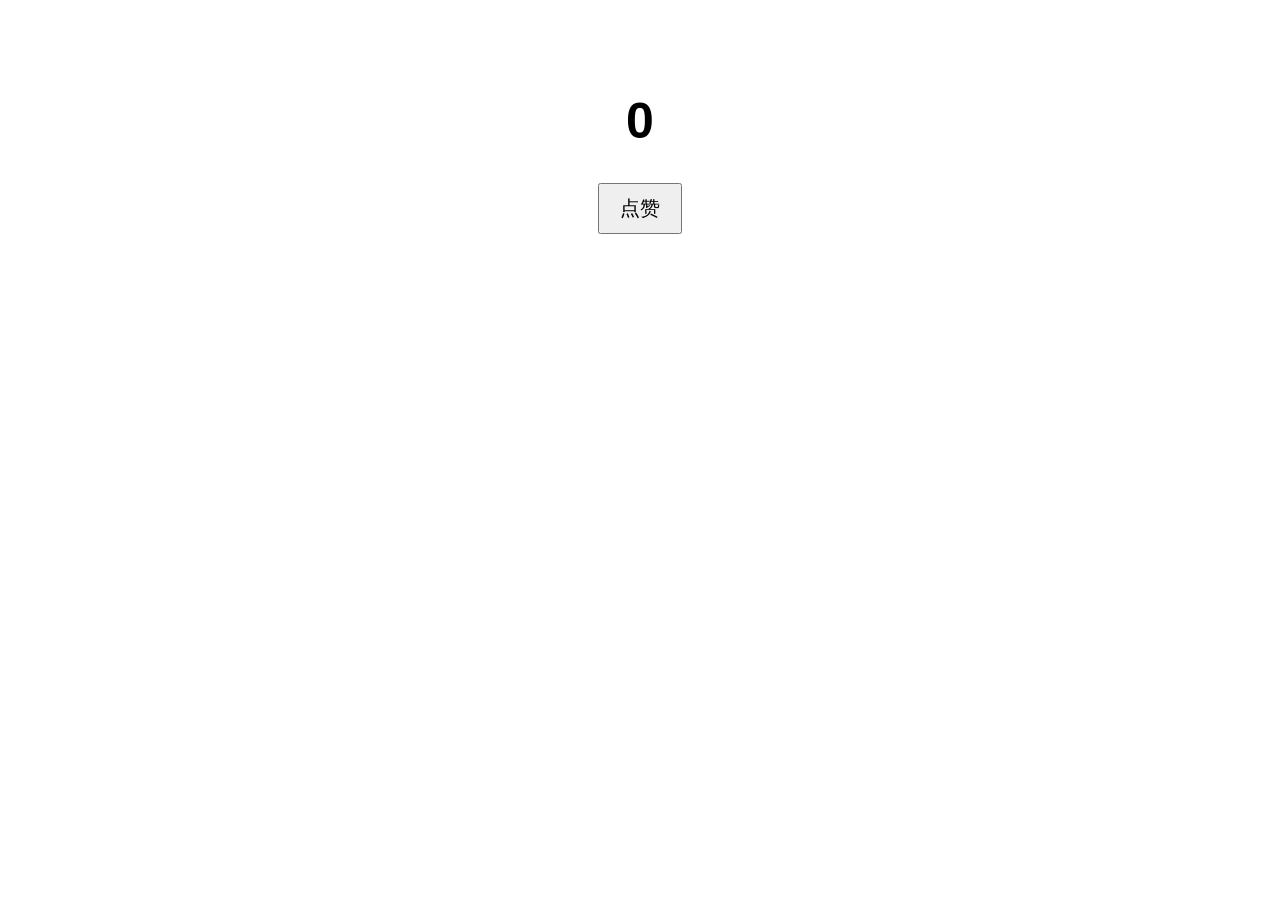
<file: study.html>
<!DOCTYPE html>
<html>
<head>
    <title>我的第一个交互网页</title>
    <style>
        /* CSS：设置基本的长相 */
        body { text-align: center; padding-top: 50px; font-family: Arial; }
        #count-display { font-size: 50px; }
        button { padding: 10px 20px; font-size: 20px; cursor: pointer; }
    </style>
</head>
<body>

    <h1 id="count-display">0</h1>
    <button id="like-btn">点赞</button>

    <script>
        // JS：赋予灵魂
        let count = 0; // 1. 逻辑脑：存数字

        // 2. 抓取：找到零件
        const display = document.getElementById("count-display");
        const btn = document.getElementById("like-btn");

        // 3. 监听：等信号
        btn.addEventListener("click", function() {
            count = count + 1; // 4. 执行：加 1
            
            // 更新内容
            display.innerText = count;

            // 更新样式：如果点赞超过 10，文字变红
            if (count >= 10) {
                display.style.color = "red";
                display.innerText = count + " (危险！)";
            }
        });
    </script>
</body>
</html>
</file>
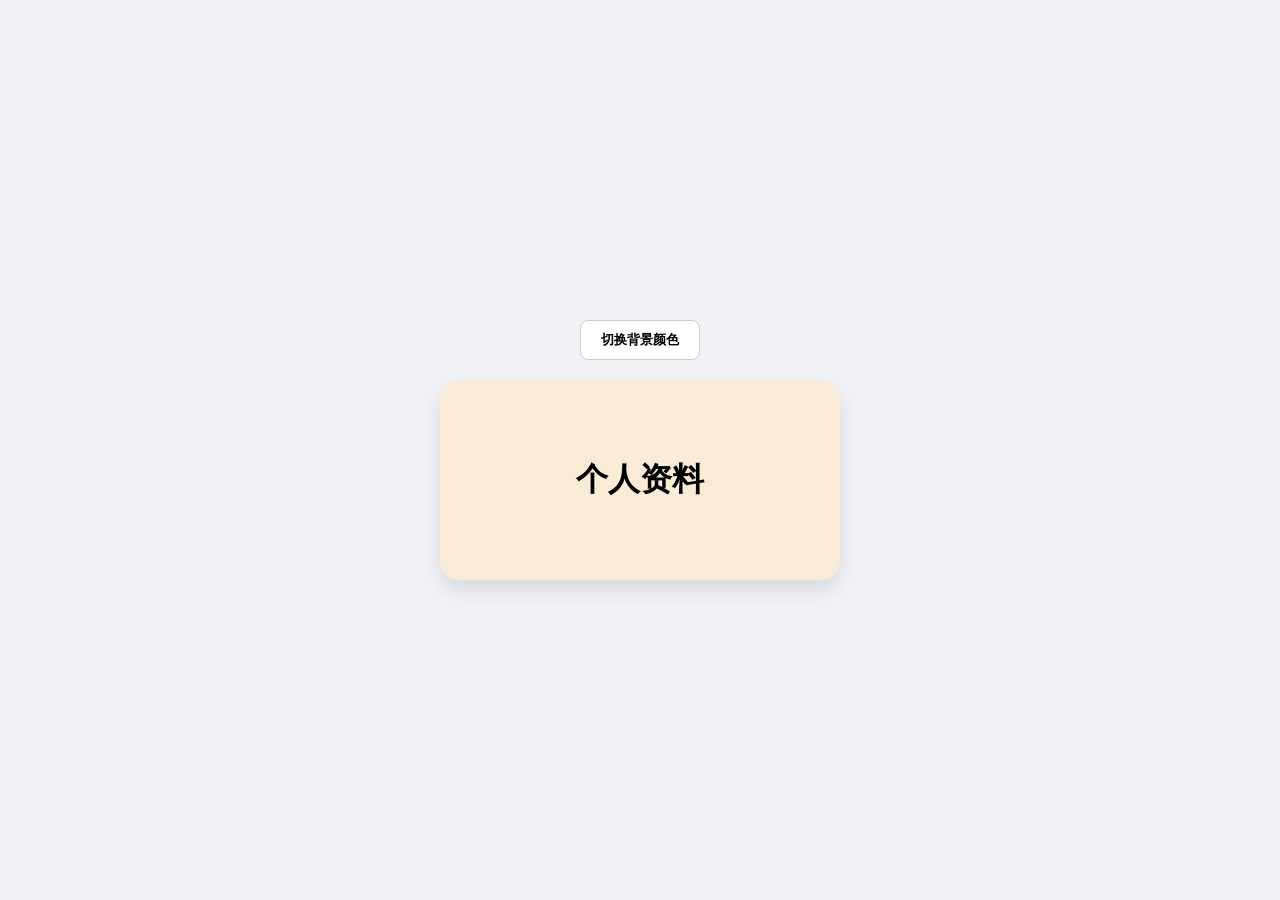
<file: 背景切换.html>
<!DOCTYPE html>
<html lang="en">
<head>
    <meta charset="UTF-8">
    <meta name="viewport" content="width=device-width, initial-scale=1.0">
    <title>名片</title>
    <style>
        /* 1. 基础重置与居中 */
        * {
            padding: 0;
            margin: 0;
            box-sizing: border-box; /* 推荐加上，防止边框撑开盒子 */
        }

        body {
            /* 让整个 body 变成一个大容器，使 h1 居中 */
            display: flex;
            flex-direction: column; /* 元素垂直排列 */
            justify-content: center;
            align-items: center;
            height: 100vh;
            background-color: #f0f2f5; /* 默认浅色背景 */
            transition: background-color 0.4s ease; /* 背景平滑过渡 */
        }

        /* 2. 深色模式样式 */
        body.dark-mode {
            background-color: #2c3e50;
        }

        /* 3. H1 盒子样式 */
        h1 {
            display: flex;
            justify-content: center;
            align-items: center;
            height: 200px;
            width: 400px;
            background-color: antiquewhite;
            border-radius: 20px; /* 圆角 */
            box-shadow: 0 10px 20px rgba(0,0,0,0.1); /* 加一点阴影更有质感 */
            margin-top: 20px;
        }

        /* 4. 按钮样式 */
        button {
            padding: 10px 20px;
            cursor: pointer;
            border-radius: 8px;
            border: 1px solid #ccc;
            background: white;
            font-weight: bold;
        }
    </style>
</head>

<body>
    <button id="toggleBtn">切换背景颜色</button>
    
    <h1>个人资料</h1>

    <script>
        // 获取按钮和 body 元素
        const btn = document.getElementById('toggleBtn');
        const body = document.body;

        // 点击事件
        btn.onclick = function() {
            // 在 body 上切换 dark-mode 这个类
            body.classList.toggle('dark-mode');
        };
    </script>
</body>
</html>
</file>
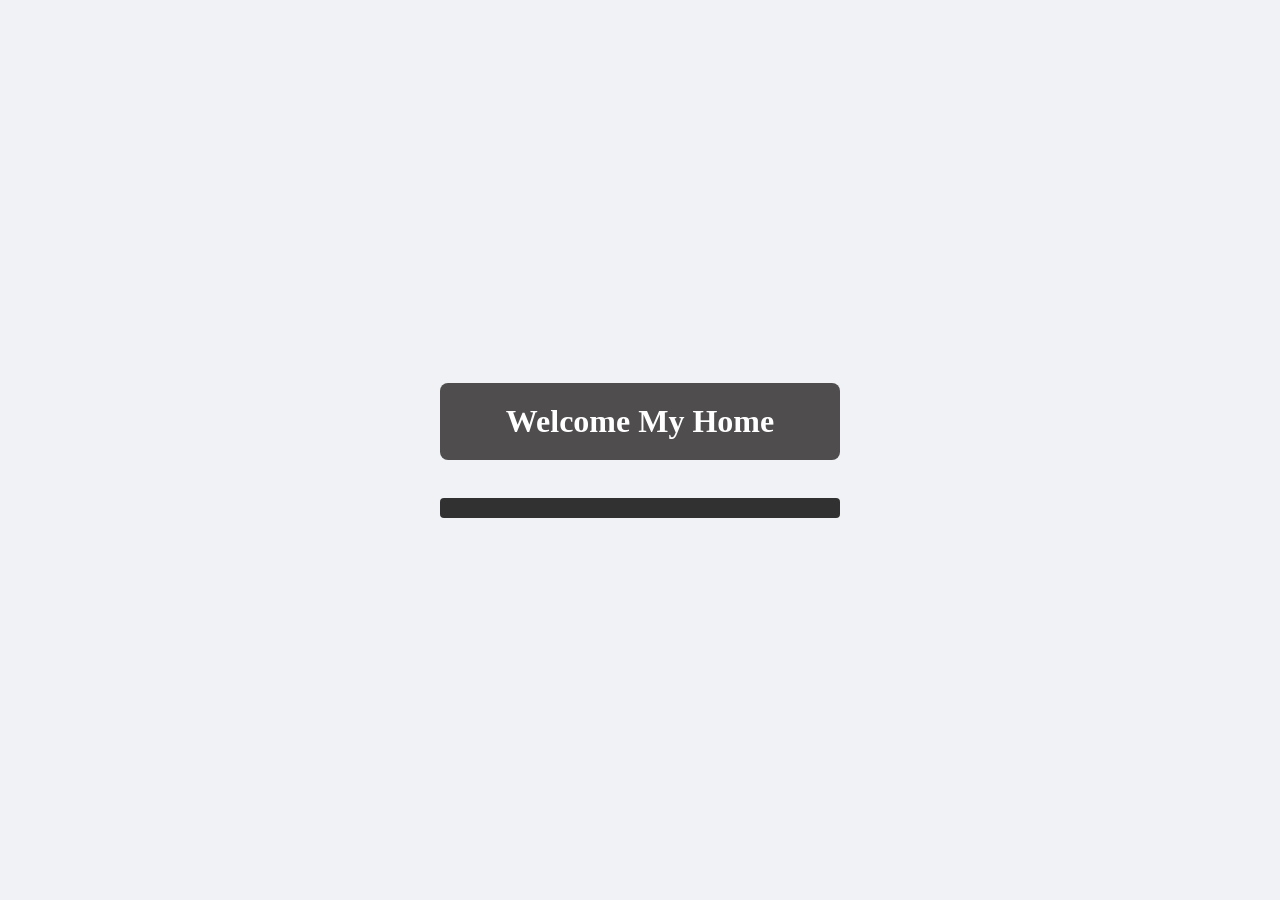
<file: interactive page/study1-2.html>
<!DOCTYPE html>
<html lang="en">
<head>
    <meta charset="UTF-8">
    <meta name="viewport" content="width=device-width, initial-scale=1.0">
    <title>欢迎来到用户界面</title>
    <style>
       * {
    margin: 0;
    padding: 0;
    box-sizing: border-box;
}

body {
    height: 100vh;
    display: flex;
    flex-direction: column; /* 垂直堆叠 */
    justify-content: center; /* 垂直居中 */
    align-items: center;     /* 水平居中 */
    background-color: #f0f2f5;
}

.h1 {
    width: 400px;
    padding: 20px;       /* 用内边距撑开盒子，比写死高度更灵活 */
    color: white;        /* 文字改白色，深色背景才好看 */
    background-color: #4f4d4d;
    text-align: center;  /* 文字水平居中 */
    border-radius: 8px;  /* 加点圆角，更有 UI 质感 */
}

.header {
    height: 20px;
    width: 400px;        /* 宽度和标题对齐 */
    margin-top: 20px;    /* 两个盒子之间的间距 */
    background-color: #323131;
    border-radius: 4px;
}
    </style>
    
</head>
<body>
<div class="h1">
     <h1>Welcome My Home</h1>
</div>
    <br>
    <div class="header"></div>
    
</body>
</html>
</file>
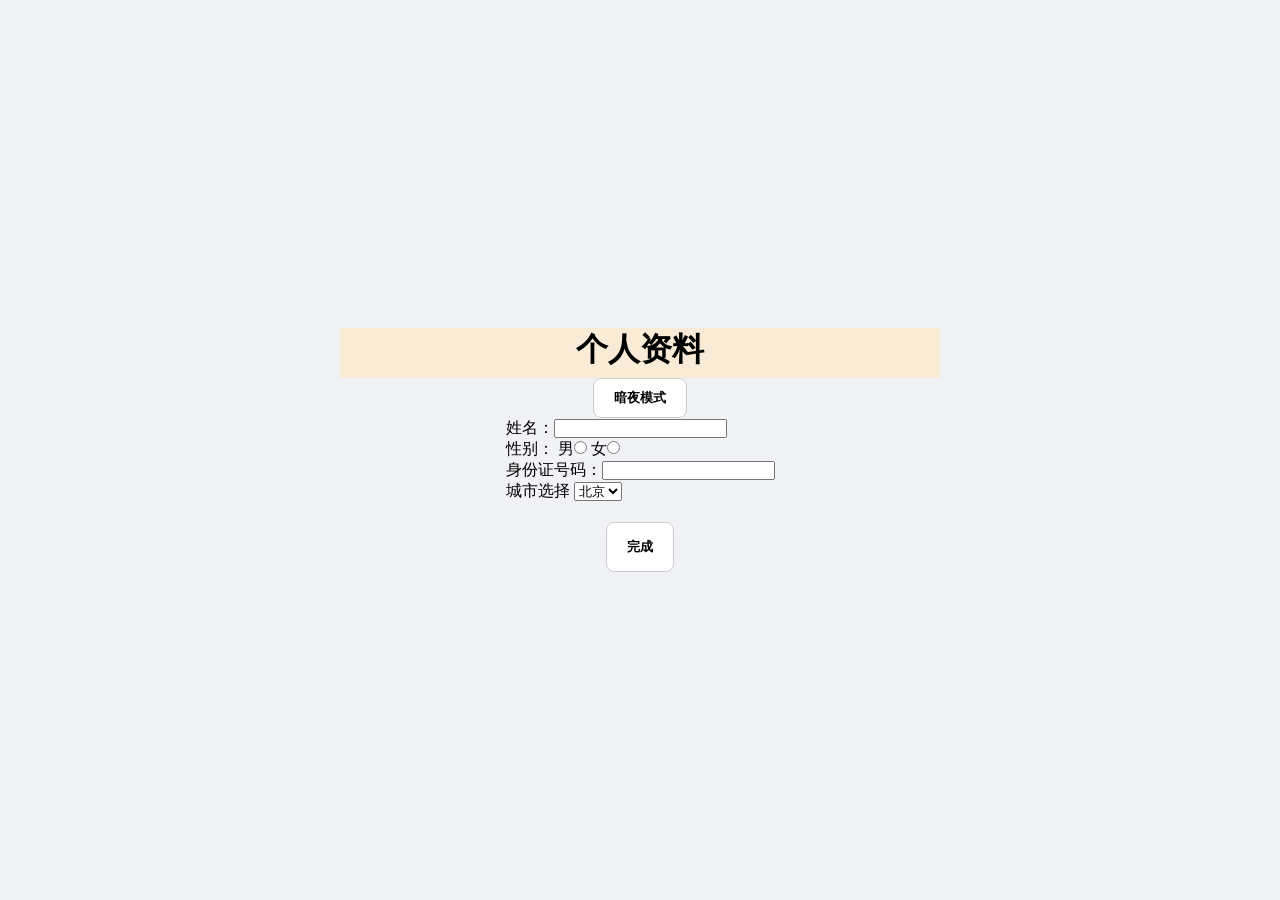
<file: interactive page/study1.html>
<!DOCTYPE html>
<html lang="en">
<head>
    <meta charset="UTF-8">
    <meta name="viewport" content="width=device-width, initial-scale=1.0">
    <title>名片</title>
    <style>
        *{
            padding: 0;
            margin: 0;
        }
        h1{
            height: 50px;
            width: 600px;
            background-color: antiquewhite;
            text-align: center;
        }
        .header{
            display: flex;
            justify-content: center;
            height: 50px;
        }
       
        
         body {
            /* 让整个 body 变成一个大容器，使 h1 居中 */
            display: flex;
            flex-direction: column; /* 元素垂直排列 */
            justify-content: center;
            align-items: center;
            height: 100vh;
            background-color: #f0f2f5; /* 默认浅色背景 */
            transition: background-color 0.4s ease; /* 背景平滑过渡 */
        }
        /* 2. 深色模式样式 */
        body.dark-mode {
            background-color: #2c3e50;
        }
           .button1 {
            padding: 10px 20px;
            cursor: pointer;
            border-radius: 8px;
            border: 1px solid #ccc;
            background: white;
            font-weight: bold;
        }
        .end{
             display: flex;
            margin-top: 20px;
            height: 50px;
        }

    </style>
    
</head>

<body>
  

<div class="header">
    
        <h1>个人资料</h1>
</div>
 <button id ="dark-demo" class="button1">暗夜模式</button>
<div class="bodys">
    <p>
        姓名：<input type="text">
        <br>
        性别： 男<input type="radio" name="gender">  女<input type="radio" name="gender"> 
        <br>
        身份证号码：<input type="text">
        <br>
        城市选择 
        <select>
        <option >北京</option>
        <option >上海</option>
        <option >浙江</option>
        <option >四川</option>
        <option >安徽</option>
        <option >江西</option>
        <option >江苏</option>
        <option >福建</option>
        <option >广东</option>
        <br> 
     

        </select>
    </p>
    </div>


</div>
<div class="end">
    <button id ="end" class="button1">完成</button>
</div>

    <script>
const btn = document.getElementById('dark-demo')
const body = document.body
 btn.onclick = function() {
            // 在 body 上切换 dark-mode 这个类
            body.classList.toggle('dark-mode');
        };

const ending = document.getElementById('end') 

ending.onclick = function(){
    window.location.href = "study1-2.html";
}



    </script>
</body>
</html>
</file>
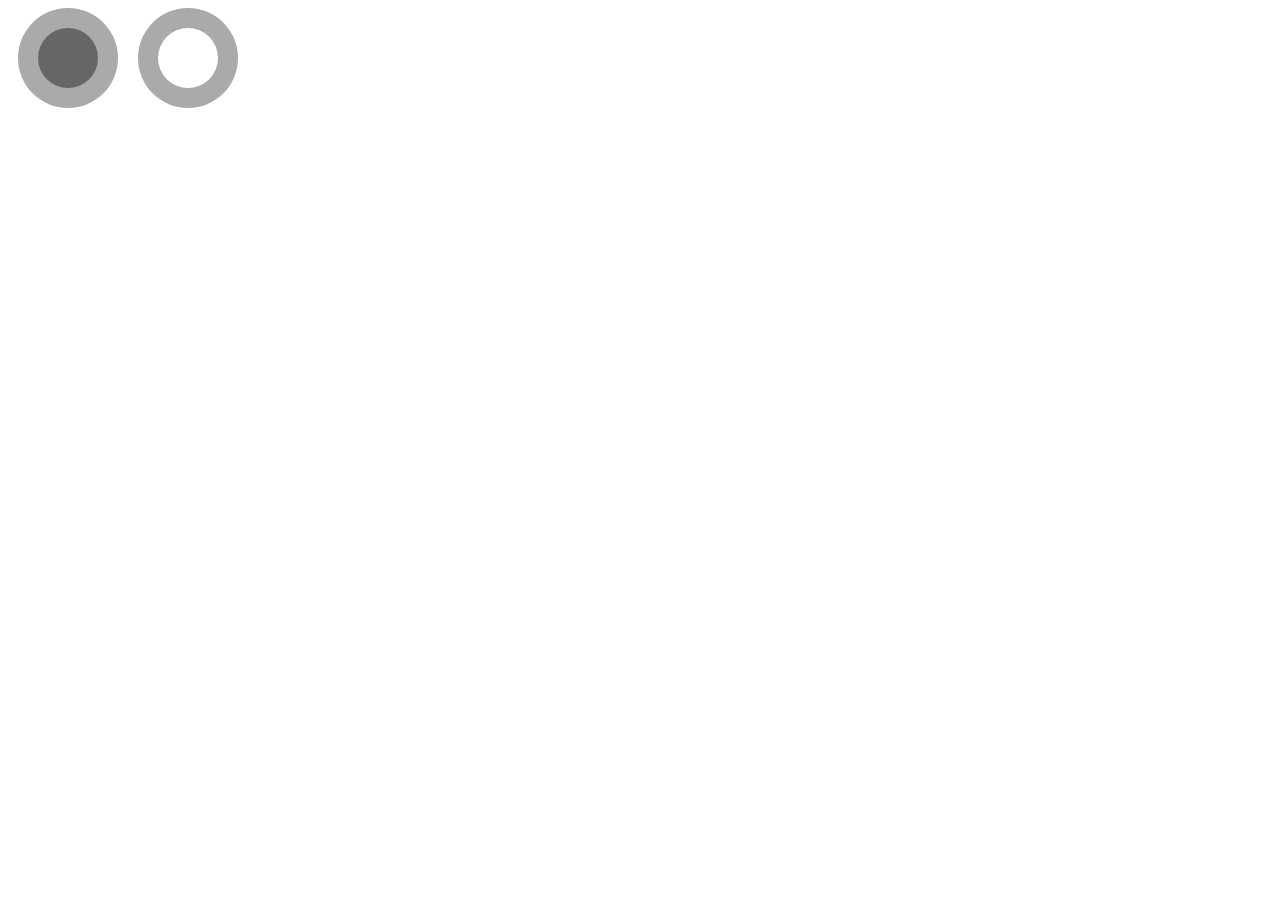
<file: 小米官网study/2.html>
<!DOCTYPE html>
<html>
  <head>
    <style>
      .yuan{
  margin:0 10px;
  /* display:inline; */
  float:left;
  border-radius: 50%;
  /* cursor:pointer; */
}
.big{
  height:100px;
  width:100px;
  background:#aaaaaa;
}
.small{
  height:60px;
  width:60px;
  margin:20px;
  background:#666666;
}
    </style>
  </head>
  <body>
    <div class="yuan big">
      <div class="yuan small"></div>
    </div>
    <div class="yuan big">
      <div style="background:#fff" class="yuan small"></div>
    </div>
  </body>
</html>
</file>
